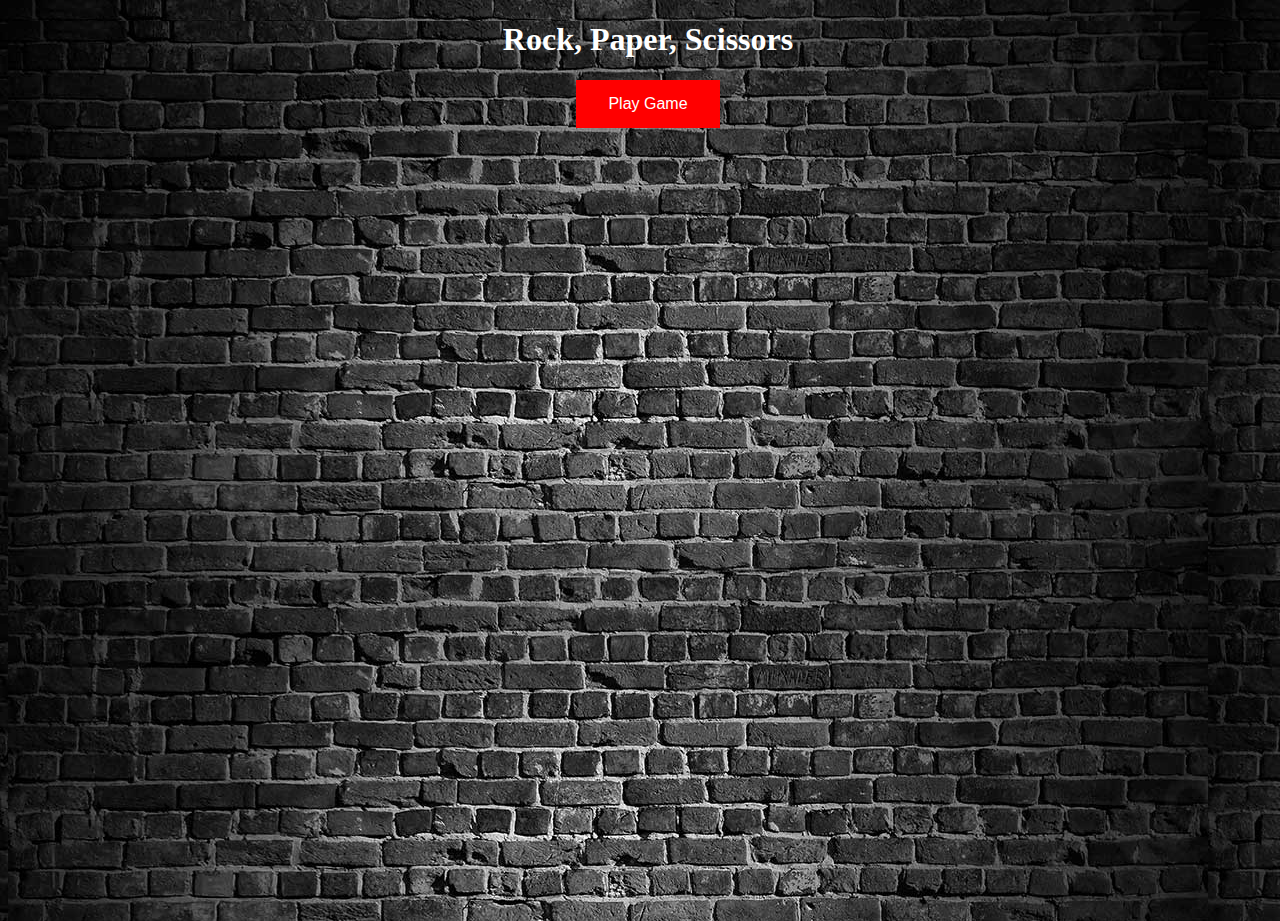
<file: index.html>
<!DOCTYPE html>
<html>

<head>
  <meta charset="utf-8">
  <meta name="viewport" content="width=device-width">
  <title>replit</title>
  <link href="style.css" rel="stylesheet" type="text/css" />
</head>

<body>

    <h1 id = "title"> Rock, Paper, Scissors</h1>
    <button id="btn">Play Game</button>
    
</body>

    <script>
    document.getElementById("btn").addEventListener("click",        function() {
    window.location.href = "playGame.html";    
    })     
        
    </script> 
    <script src="script.js"></script> 

</html>
</file>
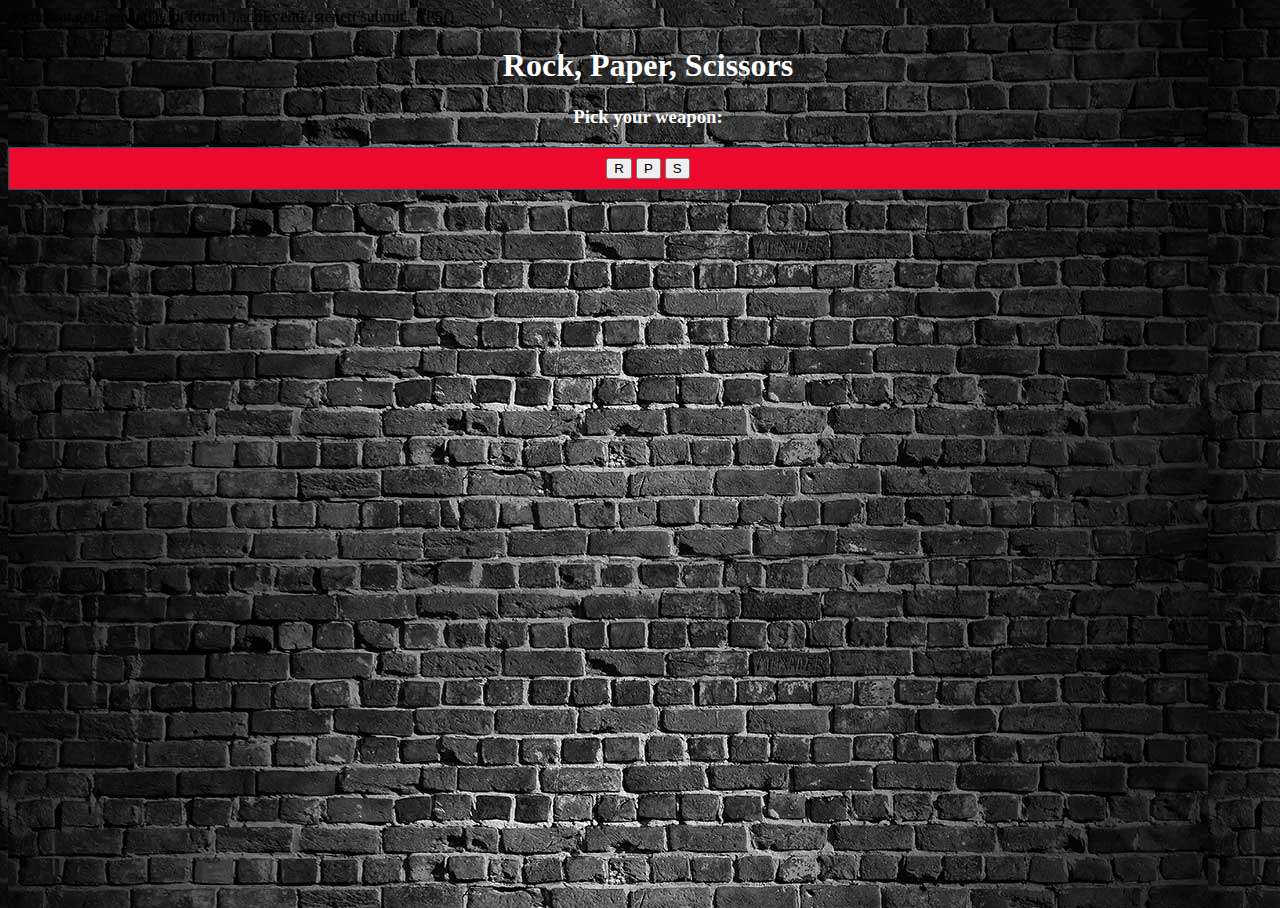
<file: playGame.html>
<!DOCTYPE html>
<html>

<head>
  <meta charset="utf-8">
  <meta name="viewport" content="width=device-width">
  <title>replit</title>
  <link href="style.css" rel="stylesheet" type="text/css" />
  <script type ='text/javascript' src ="script.js" >
  </script>
</head>

<body>
      
 document.getElementById('form1').addEventListener('submit', RPS()
    
    
    <h1 id = "title"> Rock, Paper, Scissors</h1>
    <h3 id ="prompt">Pick your weapon:</h3>
    
<div class="btn-group">
  <button id = "rock">R</button>
  <button id = "paper">P</button>
  <button id = "scissors">S</button>
</div>

   
  <script>
            
  document.getElementById("rock").addEventListener('click',event => {
        RPS('rock');
    });
            
  document.getElementById("paper").addEventListener('click',event => {
        RPS('paper');
    });
     it is?
             document.getElementById("scissors").addEventListener('click',event => {
        RPS('scissors');
    });
    </script> 

</body>



    
</html>
</file>
<file: style.css>
html, body {
  height: 100%;
  width: 100%;
  background-image: url("bricks.jpeg");
}

#title {
  color: white;
  text-align: center;
}

#btn {
  background-color: red; 
  border: none;
  color: white;
  padding: 15px 32px;
  text-align: center;
  text-decoration: none;
  margin: 0 auto;
  display: block;
  font-size: 16px;
  align-items: center;
}

.btn-group{ 
  background-color: #ec092b; /* Green background */
  border: 1px solid #155566; /* Green border */
  color: white; /* White text */
  padding: 10px 24px; /* Some padding */
  cursor: pointer; /* Pointer/hand icon */
  float: center; /* Float the buttons side by side */
  text-align: center;
  text-decoration: none;
  margin: 0 auto;
  display: block;
  font-size: 16px;
  align-items: center;

}

#prompt{
  color: white;
  text-align: center;  
}

#input1{
  color: white;
  text-align: center;  
}
</file>
